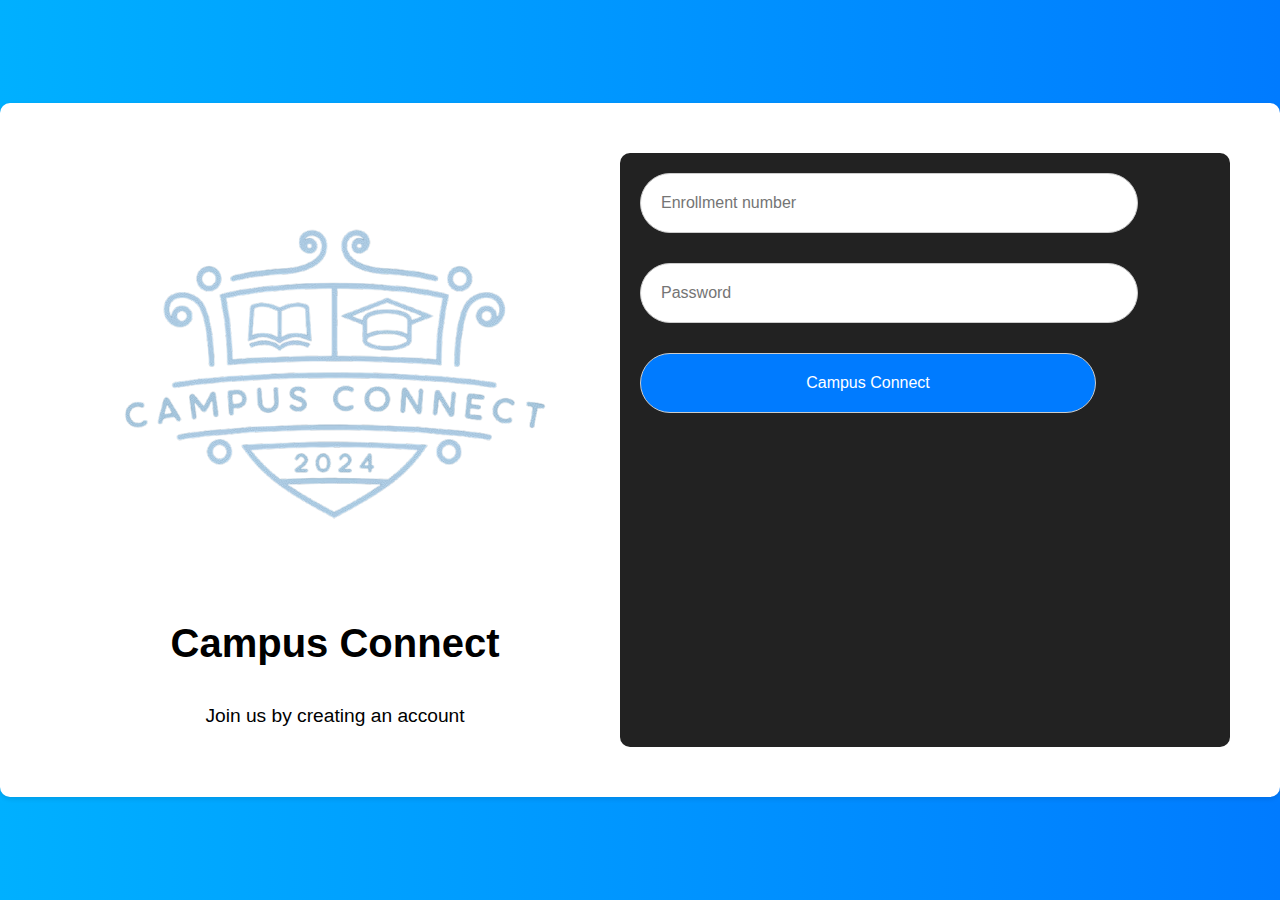
<file: login.html>
<!DOCTYPE html>
<html lang="en">
<head>
  <meta charset="UTF-8">
  <meta name="viewport" content="width=device-width, initial-scale=1.0">
  <link rel="icon" href="main page images\icon.ico" type="image/x-icon"> 
  <title>login</title>
</head>
<body>
  <div class="container">
    <div class="left">
        <img src="images\icon.png" alt="Campus Connect App Screenshot">
      <h1>Campus Connect</h1>
      <p>Join us by creating an account</p>
    </div>
    <div class="right">
      <form action="#" method="POST">
        <input type="text" name="Enrollment Number" placeholder="Enrollment number" required>
        <input type="password" name="password" placeholder="Password" required>
        <button type="submit">Campus Connect</button>
      </form>
    </div>
  </div>
</body>
</html>

  <style>
    body {
      display: flex;
      justify-content: center;
      align-items: center;
      height: 100vh;
      margin: 0;
      background: linear-gradient(to right, #00b0ff, #007bff);
      font-family: sans-serif;
    }

    .container {
      display: flex;
      background-color: #fff;
      padding: 50px;
      border-radius: 10px;
      box-shadow: 0 2px 5px rgba(0, 0, 0, 0.1);
    }

    .left {
      width: 50%;
      display: flex;
      flex-direction: column;
      justify-content: center;
      align-items: center;
    }

    .right {
      width: 50%;
      display: flex;
      flex-direction: column;
      padding: 20px;
      background-color: #222;
      color: #fff;
      border-radius: 10px;
    }

    h1 {
      font-size: 2.5rem;
      margin-bottom: 20px;
    }

    p {
      font-size: 1.2rem;
      margin-bottom: 20px;
    }

    input[type="text"],
    input[type="password"] {
      padding: 20px;
      border: 1px solid #ccc;
      border-radius: 40px;
      margin-bottom: 30px;
      width: 80%;
      font-size: 1rem;
      align-items: center;

    }

    button {
      background-color: #007bff;
      color: #fff;
      font-size: 1rem;
      cursor: pointer;
      padding: 20px;
      border: 1px solid #ccc;
      border-radius: 40px;
      margin-bottom: 30px;
      width: 80%;
      align-items: center;
    }

    button:hover {
      background-color: #0056b3;
    }
  </style>
</file>
